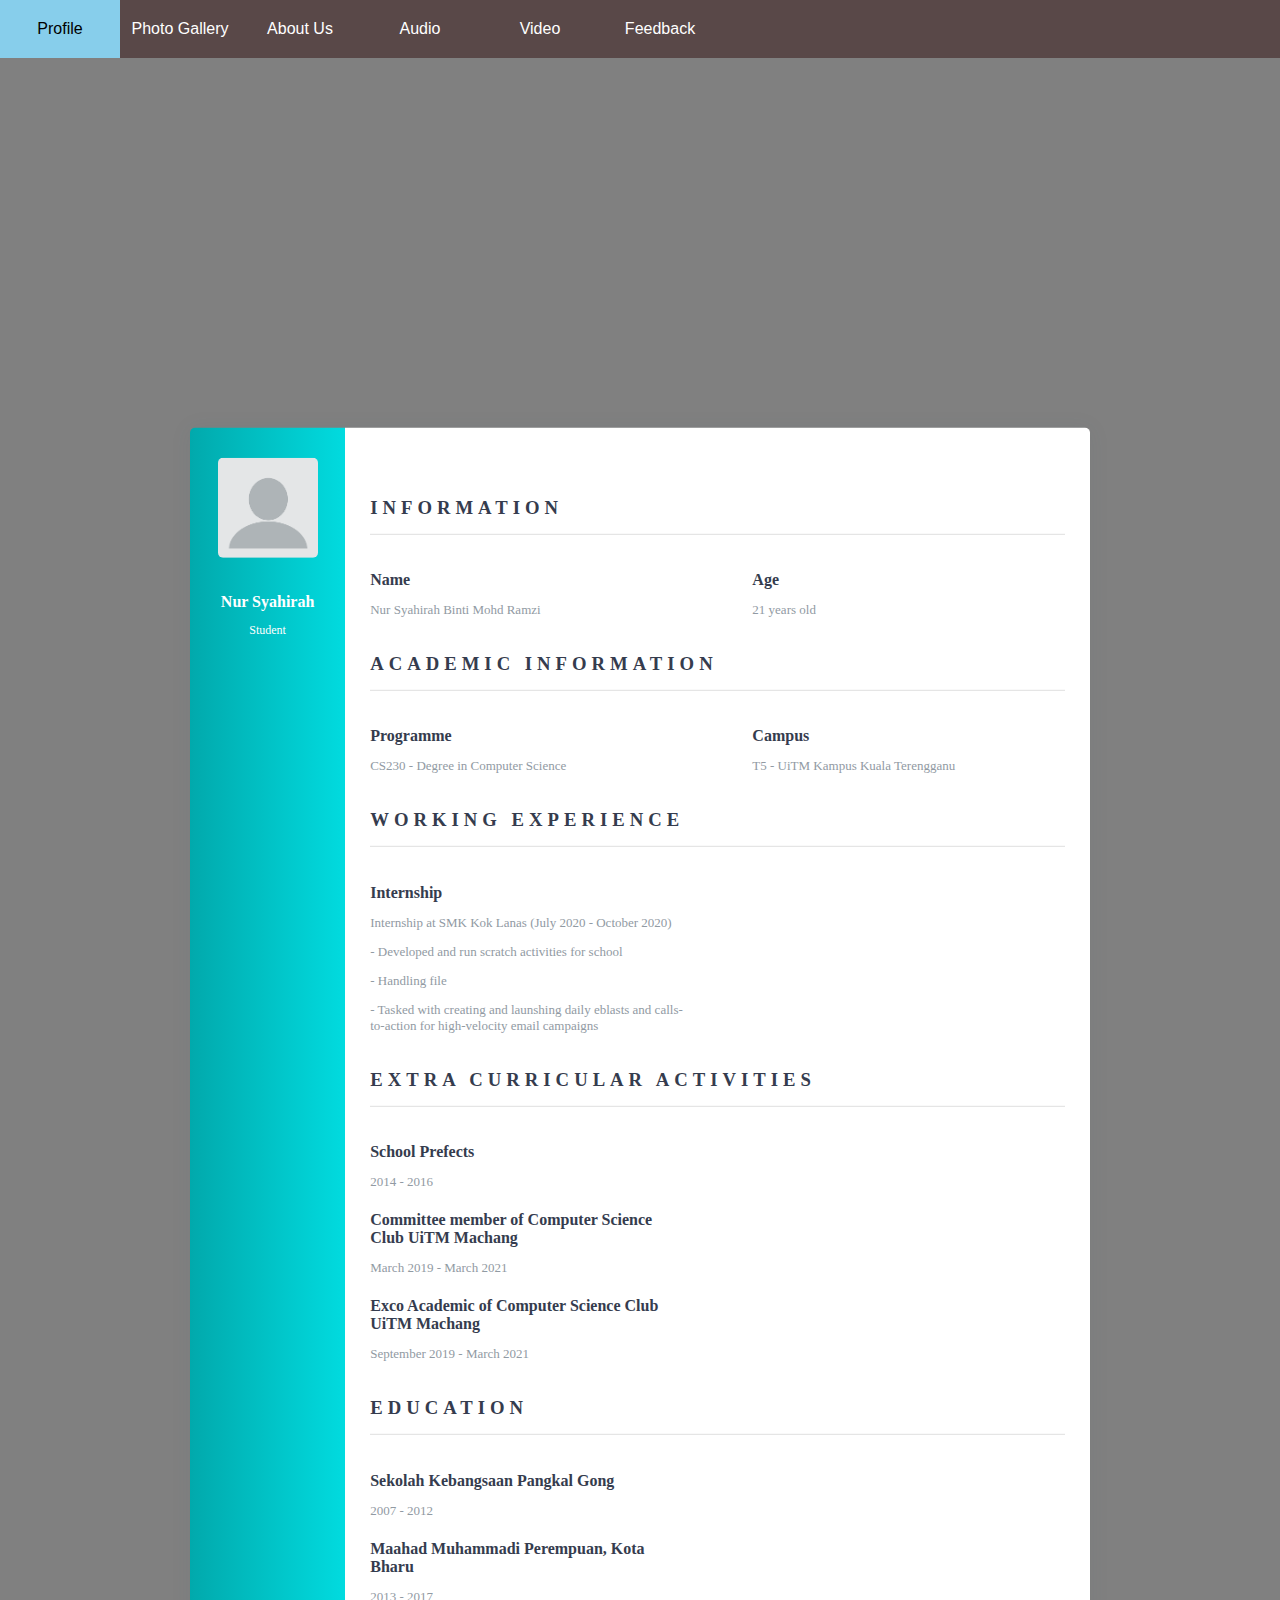
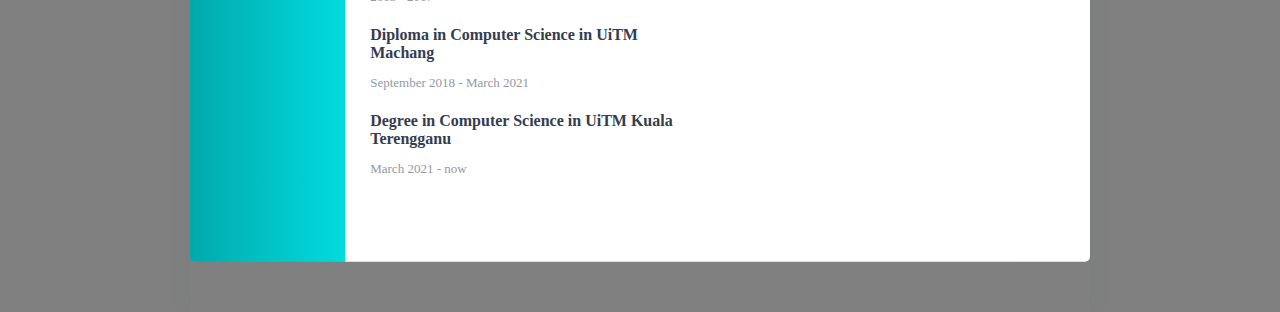
<file: index.html>
<!DOCTYPE html>
<html lang="en">
<head>
    <meta charset="UTF-8">
    <title>Profile</title>

    <link rel="stylesheet" href="index.css">
</head>

<body>
    <nav>
        <ul>
            <li><a href="index.html">Profile</a></li>
            <li><a href="photo_Gallery.html">Photo Gallery</a></li>
            <li><a href="about_us.html">About Us</a></li>
            <li><a href="audio.html">Audio</a></li>
            <li><a href="video.html">Video</a></li>
            <li><a href="feedback.html">Feedback</a></li>
        </ul>
    </nav>

    <div class="wrapper">
        <div class="left">
            <img src = "image/profile.png" alt="user" width="100">
            <h4>Nur Syahirah</h4>
            <p>Student</p>
        </div>

        <div class="right">
            <div class="info">
                <h3>Information</h3>
                <div class = "info_data">
                    <div class="data">
                        <h4>Name</h4>
                        <p>Nur Syahirah Binti Mohd Ramzi</p>
                    </div>
                    <div class="data">
                        <h4>Age</h4>
                        <p>21 years old</p>
                    </div>
                </div>
            </div>

            <div class="projects">
                <h3>Academic Information</h3>
                <div class="projects_data">
                    <div class="data">
                        <h4>Programme</h4>
                        <p>CS230 - Degree in Computer Science</p>
                    </div>
                    <div class="data">
                        <h4>Campus</h4>
                        <p>T5 - UiTM Kampus Kuala Terengganu</p>
                    </div>
                </div>
            </div>

            <div class="experience">
                <h3>Working Experience</h3>
                <div class="exp_data">
                    <div class="data">
                        <h4>Internship</h4>
                        <p>Internship at SMK Kok Lanas (July 2020 - October 2020)</p>
                        <p>- Developed and run scratch activities for school</p>
                        <p>- Handling file</p>
                        <p>- Tasked with creating and launshing daily eblasts and calls-to-action for high-velocity email campaigns</p>
                    </div>
                </div>
            </div>

            <div class="activities">
                <h3>Extra Curricular Activities</h3>
                <div class="activities_data">
                    <div class="data">
                        <h4>School Prefects</h4>
                        <p>2014 - 2016</p>
                        <h4>Committee member of Computer Science Club UiTM Machang</h4>
                        <p>March 2019 - March 2021</p>
                        <h4>Exco Academic of Computer Science Club UiTM Machang</h4>
                        <p>September 2019 - March 2021</p>
                    </div>
                </div>
            </div>

            <div class="education">
                <h3>Education</h3>
                <div class="education_data">
                    <div class="data">
                        <h4>Sekolah Kebangsaan Pangkal Gong</h4>
                        <p>2007 - 2012</p>
                        <h4>Maahad Muhammadi Perempuan, Kota Bharu</h4>
                        <p>2013 - 2017</p>
                        <h4>Diploma in Computer Science in UiTM Machang</h4>
                        <p>September 2018 - March 2021</p>
                        <h4>Degree in Computer Science in UiTM Kuala Terengganu</h4>
                        <p>March 2021 - now</p>
                </div>
            </div>

            
        </div>
    </div>

    <p><br></p>

</body>
</html>
</file>
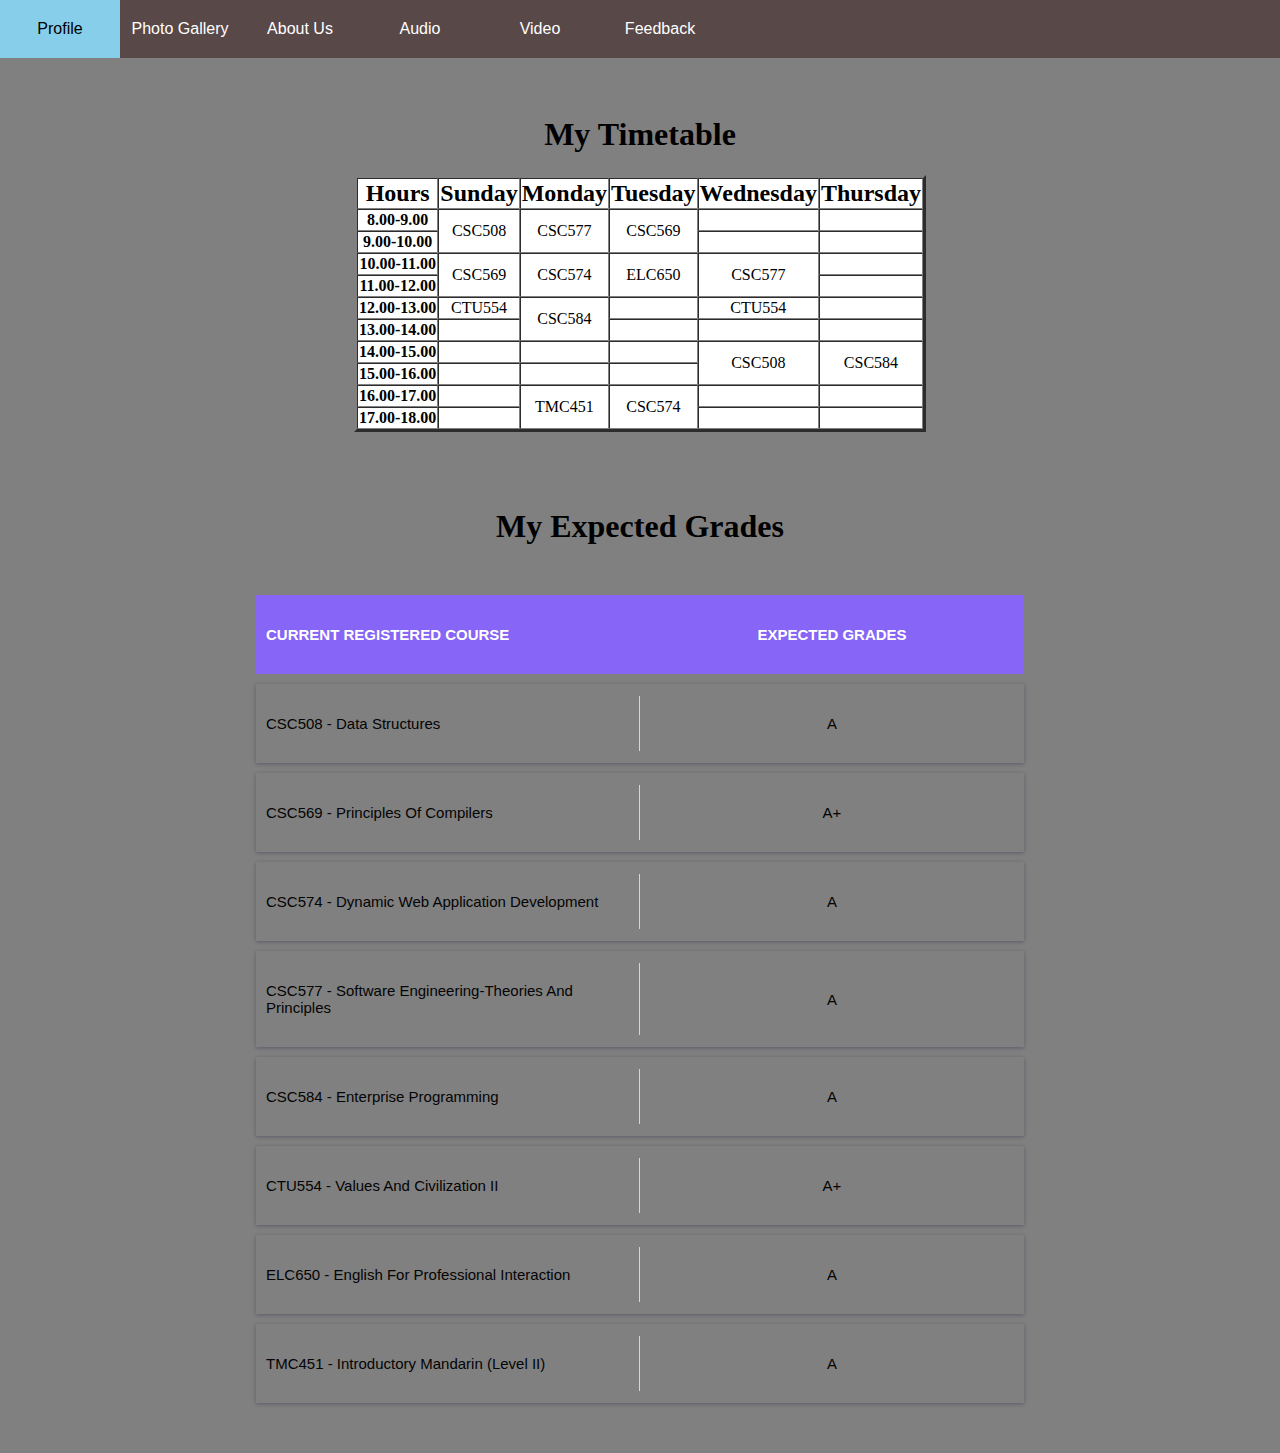
<file: about_us.html>
<!DOCTYPE html>
<html lang="en">
<head>
     
    <title>
		About Us
	</title>

    <link rel="stylesheet" href="about_us.css">
</head>

<body>
    <nav>
        <ul>
            <li><a href="index.html">Profile</a></li>
            <li><a href="photo_Gallery.html">Photo Gallery</a></li>
            <li><a href="about_us.html">About Us</a></li>
            <li><a href="audio.html">Audio</a></li>
            <li><a href="video.html">Video</a></li>
            <li><a href="feedback.html">Feedback</a></li>
        </ul>
    </nav>

    <h1 align="center">
        <br />
        <font size="6">
            My Timetable
        </font>
    </h1>

    <table border ="3" cellspacing="0" align="center" bgcolor="white">
     

        <tr align="center">
            <th><font size = "5">Hours</font></th>
            <th><font size = "5">Sunday</font></th>
            <th><font size = "5">Monday</font></th>
            <th><font size = "5">Tuesday</font></th>
            <th><font size = "5">Wednesday</font></th>
            <th><font size = "5">Thursday</font></th>
        </tr>

        <tr align="center">
            <th>8.00-9.00</th>
            <td rowspan = "2">CSC508</td>
            <td rowspan = "2">CSC577</td>
            <td rowspan = "2">CSC569</td>
            <td></td>
            <td></td>
        </tr>

        <tr align="center">
            <th>9.00-10.00</th>
            <td></td>
            <td></td>
        </tr>

        <tr align="center">
            <th>10.00-11.00</th>
            <td rowspan = "2">CSC569</td>
            <td rowspan = "2">CSC574</td>
            <td rowspan = "2">ELC650</td>
            <td rowspan = "2">CSC577</td>
            <td></td>
        </tr>

        <tr align="center">
            <th>11.00-12.00</th>
            <td></td>
        </tr>

        <tr align="center">
            <th>12.00-13.00</th>
            <td>CTU554</td>
            <td rowspan = "2">CSC584</td>
            <td></td>
            <td>CTU554</td>
            <td></td>
        </tr>

        <tr align="center">
            <th>13.00-14.00</th>
            <td></td>
            <td></td>
            <td></td>
            <td></td>
        </tr>

        <tr align="center">
            <th>14.00-15.00</th>
            <td></td>
            <td></td>
            <td></td>
            <td rowspan="2">CSC508</td>
            <td rowspan = "2">CSC584</td>
        </tr>

        <tr align="center">
            <th>15.00-16.00</th>
            <td></td>
            <td></td>
            <td></td>
        </tr>

        <tr align="center">
            <th>16.00-17.00</th>
            <td></td>
            <td rowspan="2">TMC451</td>
            <td rowspan = "2">CSC574</td>
            <td></td>
            <td></td>
        </tr>

        <tr align="center">
            <th>17.00-18.00</th>
            <td></td>
            <td></td>
            <td></td>
        </tr>
    </table>
    
    <br />
    <h1 align="center">
        <br />
        <font size="6">
            My Expected Grades
        </font>
    </h1>

<div class="table-box">
<div class="table-row table-head" >
    <div class="table-cell first-cell">
        <p>CURRENT REGISTERED COURSE</p>
    </div>
    <div class="table-cell">
        <p>EXPECTED GRADES</p>
    </div>
</div>

<div class="table-row">
    <div class="table-cell first-cell">
        <p>CSC508 - Data Structures</p>
    </div>
    <div class="table-cell last-cell">
        <p>A</p>
    </div>
</div>

<div class="table-row">
    <div class="table-cell first-cell">
        <p>CSC569 - Principles Of Compilers</p>
    </div>
    <div class="table-cell last-cell">
        <p>A+</p>
    </div>
</div>

<div class="table-row">
    <div class="table-cell first-cell">
        <p>CSC574 - Dynamic Web Application Development</p>
    </div>
    <div class="table-cell last-cell">
        <p>A</p>
    </div>
</div>

<div class="table-row">
    <div class="table-cell first-cell">
        <p>CSC577 - Software Engineering-Theories And Principles</p>
    </div>
    <div class="table-cell last-cell">
        <p>A</p>
    </div>
</div>

<div class="table-row">
    <div class="table-cell first-cell">
        <p>CSC584 - Enterprise Programming</p>
    </div>
    <div class="table-cell last-cell">
        <p>A</p>
    </div>
</div>

<div class="table-row">
    <div class="table-cell first-cell">
        <p>CTU554 - Values And Civilization II</p>
    </div>
    <div class="table-cell last-cell">
        <p>A+</p>
    </div>
</div>

<div class="table-row">
    <div class="table-cell first-cell">
        <p>ELC650 - English For Professional Interaction</p>
    </div>
    <div class="table-cell last-cell">
        <p>A</p>
    </div>
</div>

<div class="table-row">
    <div class="table-cell first-cell">
        <p>TMC451 - Introductory Mandarin (Level II)</p>
    </div>
    <div class="table-cell last-cell">
        <p>A</p>
    </div>
</div>
</div>

</body>
</html>
</file>
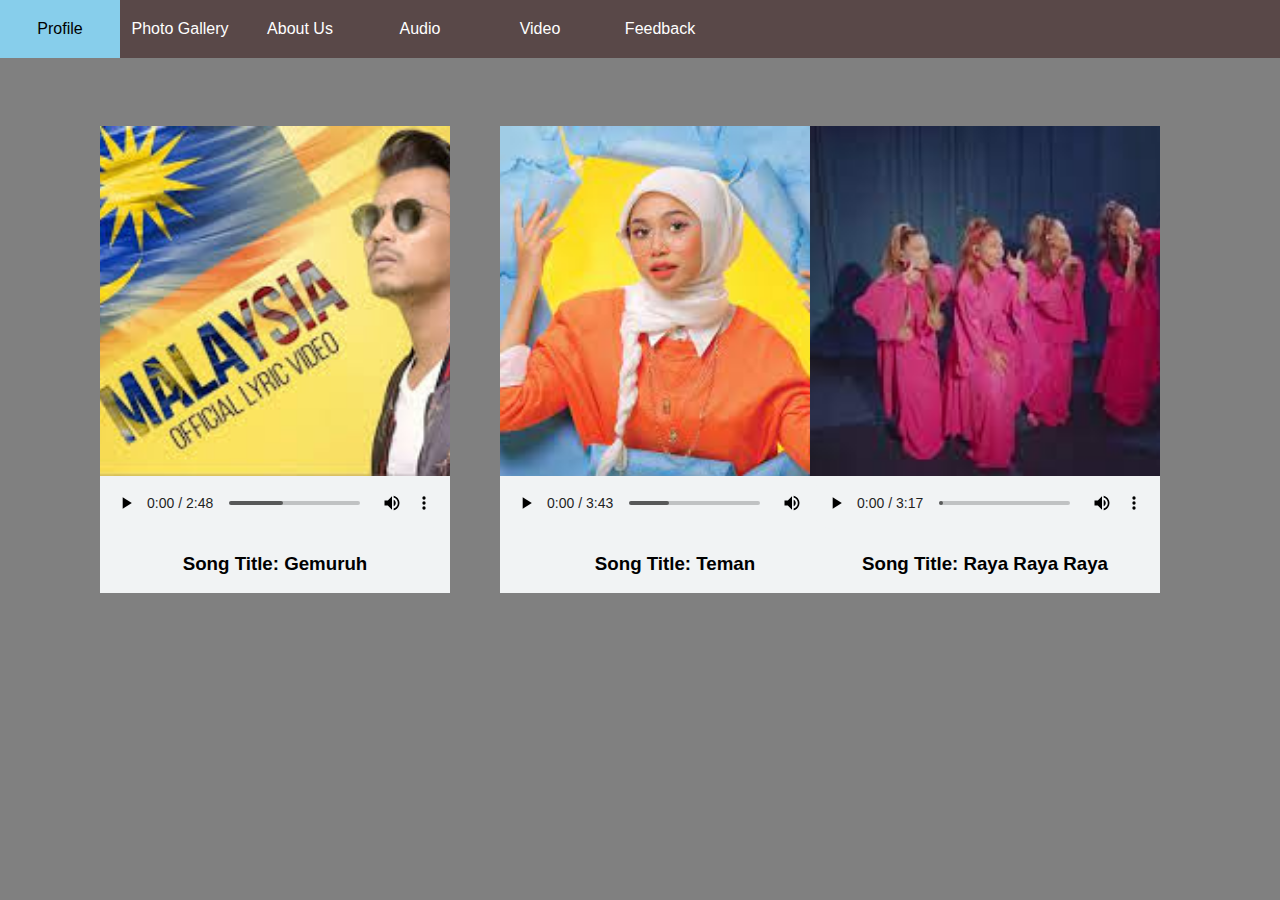
<file: audio.html>
<!DOCTYPE html>
<html lang="en">
<head>
    <meta charset="UTF-8">
    <meta http-equiv="X-UA-Compatible" content="IE=edge">
    <meta name="viewport" content="width=device-width, initial-scale=1.0">
    <title>Audio</title>

	<link rel="stylesheet" href="audio.css">
</head>

<body>
    <nav>
        <ul>
            <li><a href="index.html">Profile</a></li>
            <li><a href="photo_Gallery.html">Photo Gallery</a></li>
            <li><a href="about_us.html">About Us</a></li>
            <li><a href="audio.html">Audio</a></li>
			<li><a href="video.html">Video</a></li>
            <li><a href="feedback.html">Feedback</a></li>
        </ul>
    </nav>

	<br />

	<div class = "player1">
		<div class="imgBx">
			<img src="image/faizal tahir.jpg">
		</div>

		<audio controls>
			<source src="audio/gemuruh.mp3" type="audio/mp3">
		</audio>

		<h3 align ="center">Song Title: Gemuruh</h3>
	</div>
	
	<div class="player2">
		<div class = "imgBx">
			<img src="image/teman.jpg">
		</div>

		<audio controls>
			<source src="audio/teman.mp3" type="audio/mp3">
		</audio>

		<h3 align ="center">Song Title: Teman</h3>
	</div>

	<div class="player3">
		<div class = "imgBx">
			<img src="image/dolla.jpg">
		</div>

		<audio controls>
			<source src="audio/dolla.mp3" type="audio/mp3">
		</audio>

		<h3 align ="center">Song Title: Raya Raya Raya</h3>
	</div>
</body>
</file>
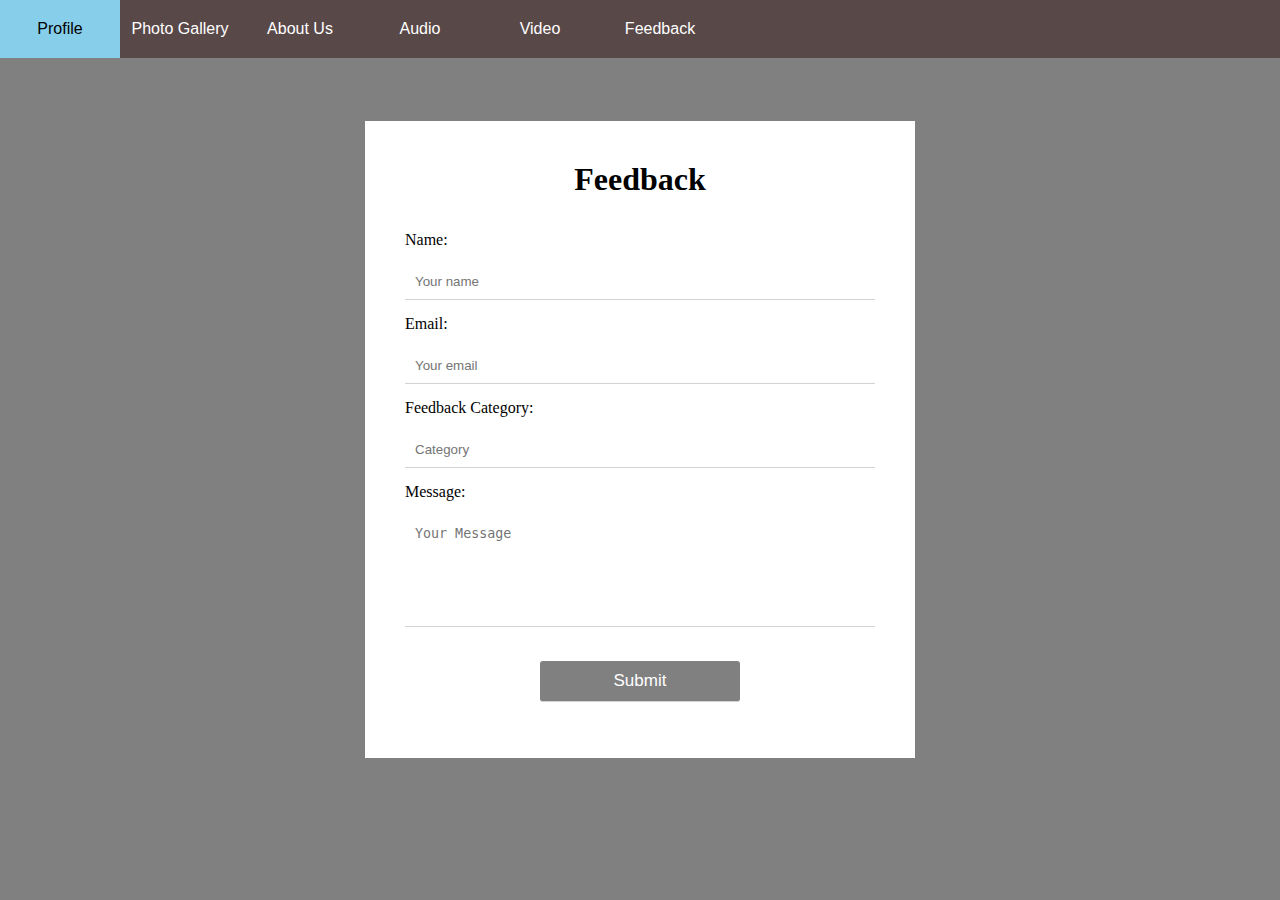
<file: feedback.html>
<!DOCTYPE html>
<html lang="en">

<head>
	<meta charset="UTF-8">
    <meta http-equiv="X-UA-Compatible" content="IE=edge">
    <meta name="viewport" content="width=device-width, initial-scale=1.0">
	<title>Feedback</title>

	<link rel="stylesheet" href="feedback.css">
	
</head>
<body>
	<nav>
        <ul>
            <li><a href="index.html">Profile</a></li>
            <li><a href="photo_Gallery.html">Photo Gallery</a></li>
            <li><a href="about_us.html">About Us</a></li>
            <li><a href="audio.html">Audio</a></li>
			<li><a href="video.html">Video</a></li>
            <li><a href="feedback.html">Feedback</a></li>
        </ul>
    </nav>

	<div id="overlay">
		<form onsubmit="event.preventDefault(); validateForm()">
			<h1>Feedback</h1>

			<br />
			<label for="name">Name:</label>
			<input type="text" id="name" placeholder="Your name">
			<small class="error"></small>

			<label for="email">Email:</label>
			<input type="text" id="email" placeholder="Your email">
			<small class="error"></small>

			<label for="category">Feedback Category:</label>
			<input type="text" id="category" placeholder="Category">
			<small class="error"></small>

			<label for="message">Message:</label>
			<textarea id="message" placeholder="Your Message" rows="6"></textarea>
			<small class="error"></small>

			<div class="center">
				<input type="submit" value="Submit">
				<p id="success"></p>
			</div>
		</form>
	</div>

	<script src = "feedback.js"></script>

	<p><br></p>
</body>
</html>
</file>
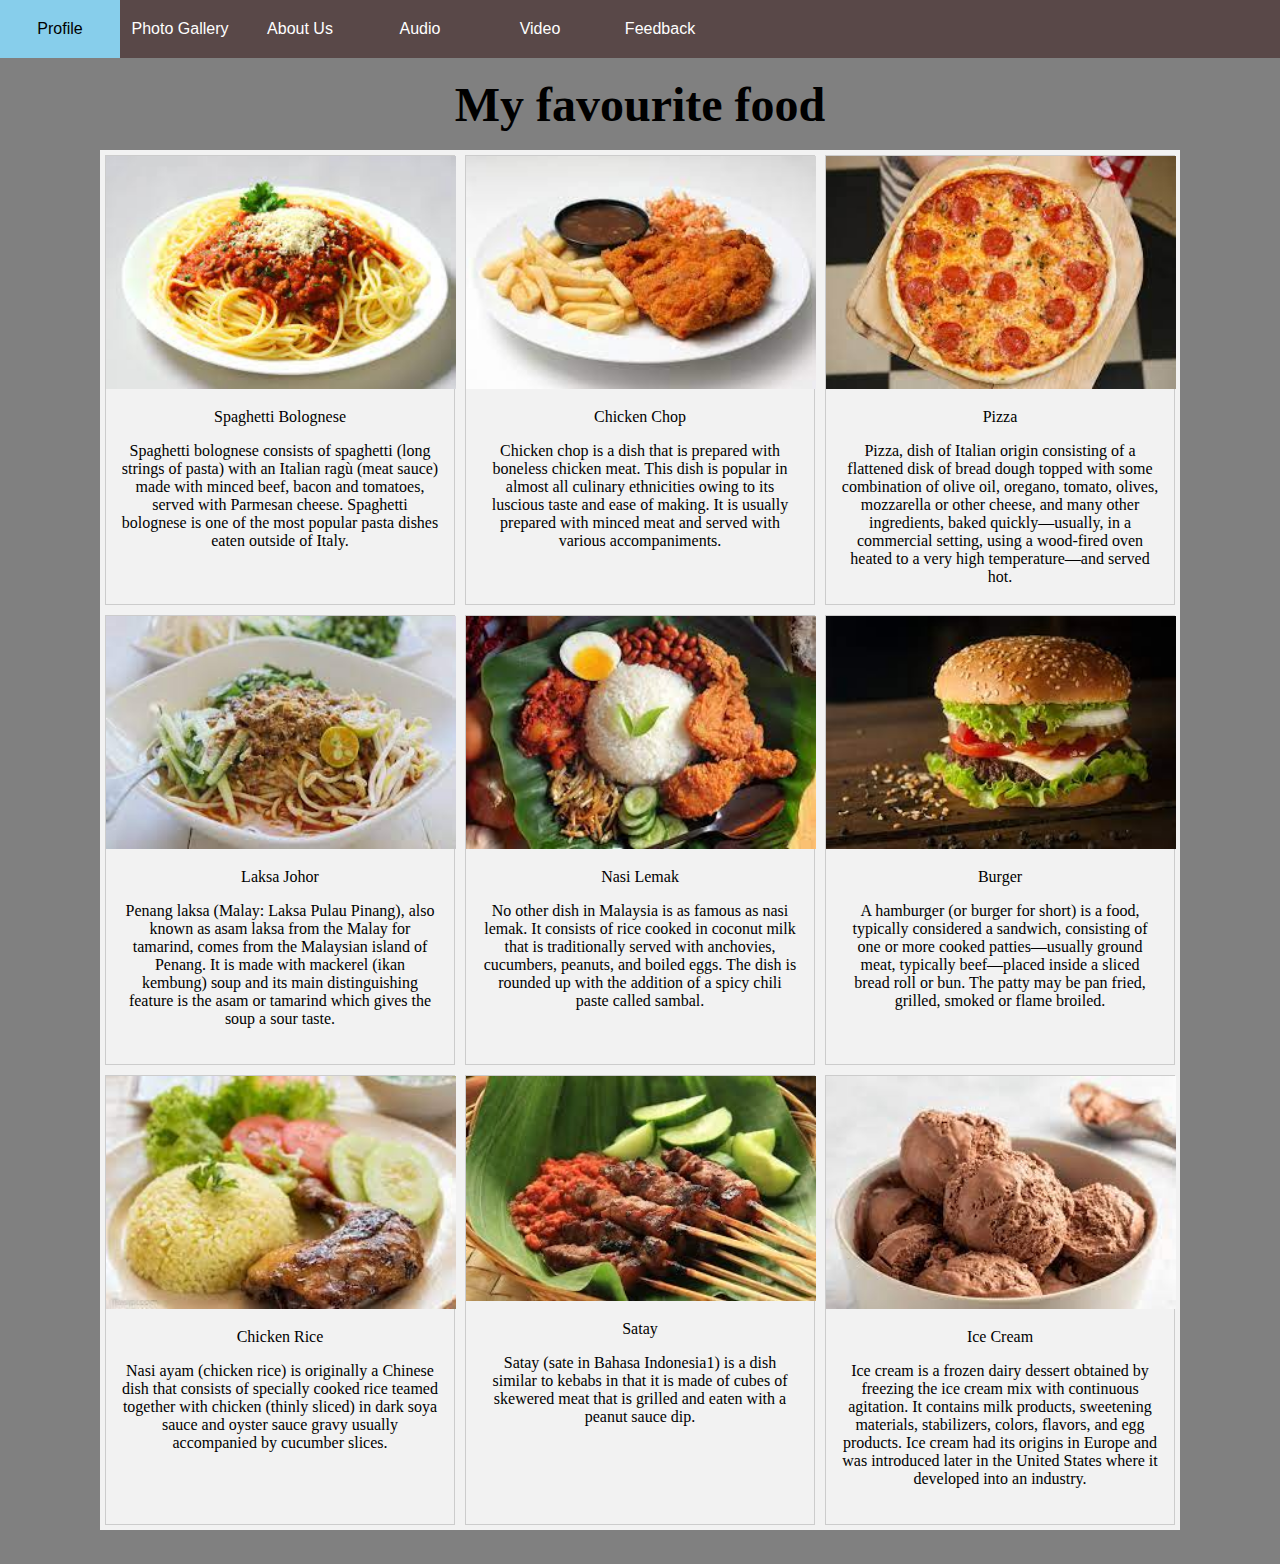
<file: photo_Gallery.html>
<!DOCTYPE html>
<html lang="en">
<head>
    <meta charset="UTF-8">
    <meta http-equiv="X-UA-Compatible" content="IE=edge">
    <meta name="viewport" content="width=device-width, initial-scale=1.0">
    <title>Photo Gallery</title>

	<link rel="stylesheet" href="photo_Gallery.css">

</head>

<body>
    <nav>
        <ul>
            <li><a href="index.html">Profile</a></li>
            <li><a href="photo_Gallery.html">Photo Gallery</a></li>
            <li><a href="about_us.html">About Us</a></li>
			<li><a href="audio.html">Audio</a></li>
			<li><a href="video.html">Video</a></li>
            <li><a href="feedback.html">Feedback</a></li>
        </ul>
    </nav>

	<h3 align="center">
		<font color="#000000" size="7">
			My favourite food
		</font>
	</h3>

	<div class="container">
		<div class ="photo_Gallery">
			<img width=350 src ="image/spaghetti bolognese.jpg">
			<div class="desc"> Spaghetti Bolognese
				<p>Spaghetti bolognese consists of spaghetti (long strings of pasta) with an Italian ragù (meat sauce) made with minced beef, bacon and tomatoes, served with Parmesan cheese. Spaghetti bolognese is one of the most popular pasta dishes eaten outside of Italy.</p>
	  
			</div>
		</div>
		<div class ="photo_Gallery">
			<img width=350 src ="image/Chicken Chop.jpg">
			<div class="desc">Chicken Chop
				<p>Chicken chop is a dish that is prepared with boneless chicken meat. This dish is popular in almost all culinary ethnicities owing to its luscious taste and ease of making. It is usually prepared with minced meat and served with various accompaniments.</p>
			</div>
		</div>
		<div class ="photo_Gallery">
			<img width=350 width=350 src ="image/pizza.jpg">
			<div class="desc">Pizza
				<p>Pizza, dish of Italian origin consisting of a flattened disk of bread dough topped with some combination of olive oil, oregano, tomato, olives, mozzarella or other cheese, and many other ingredients, baked quickly—usually, in a commercial setting, using a wood-fired oven heated to a very high temperature—and served hot.</p>
			</div>
		</div>
		<div class ="photo_Gallery">
			<img width=350 src ="image/laksa johor.jpg">
			<div class="desc">Laksa Johor
				<p>Penang laksa (Malay: Laksa Pulau Pinang), also known as asam laksa from the Malay for tamarind, comes from the Malaysian island of Penang. It is made with mackerel (ikan kembung) soup and its main distinguishing feature is the asam or tamarind which gives the soup a sour taste.</p>
			</div>
		</div>
		<div class ="photo_Gallery">
			<img width=350 src ="image/nasi lemak.jpg">
			<div class="desc">Nasi Lemak
				<p>No other dish in Malaysia is as famous as nasi lemak. It consists of rice cooked in coconut milk that is traditionally served with anchovies, cucumbers, peanuts, and boiled eggs. The dish is rounded up with the addition of a spicy chili paste called sambal.</p>
			</div>
		</div>
		<div class ="photo_Gallery">
			<img width=350 src ="image/burger ayam.jpg">
			<div class="desc">Burger
				<p>A hamburger (or burger for short) is a food, typically considered a sandwich, consisting of one or more cooked patties—usually ground meat, typically beef—placed inside a sliced bread roll or bun. The patty may be pan fried, grilled, smoked or flame broiled.</p>
			</div>
		</div>
		<div class ="photo_Gallery">
			<img width=350 src ="image/nasi ayam.jpg">
			<div class="desc">Chicken Rice
				<p>Nasi ayam (chicken rice) is originally a Chinese dish that consists of specially cooked rice teamed together with chicken (thinly sliced) in dark soya sauce and oyster sauce gravy usually accompanied by cucumber slices.</p>
			</div>
		</div>
		<div class ="photo_Gallery">
			<img width=350 src ="image/satay.jpg">
			<div class="desc">Satay
				<p>Satay (sate in Bahasa Indonesia1) is a dish similar to kebabs in that it is made of cubes of skewered meat that is grilled and eaten with a peanut sauce dip.</p>
			</div>
		</div>
		<div class ="photo_Gallery">
			<img width=350 src ="image/choc icecream.jpg">
			<div class="desc">Ice Cream
				<p>Ice cream is a frozen dairy dessert obtained by freezing the ice cream mix with continuous agitation. It contains milk products, sweetening materials, stabilizers, colors, flavors, and egg products. Ice cream had its origins in Europe and was introduced later in the United States where it developed into an industry.</p>
			</div>
		</div>
	</div>

	<p><br></p>

</body>
</html>
</file>
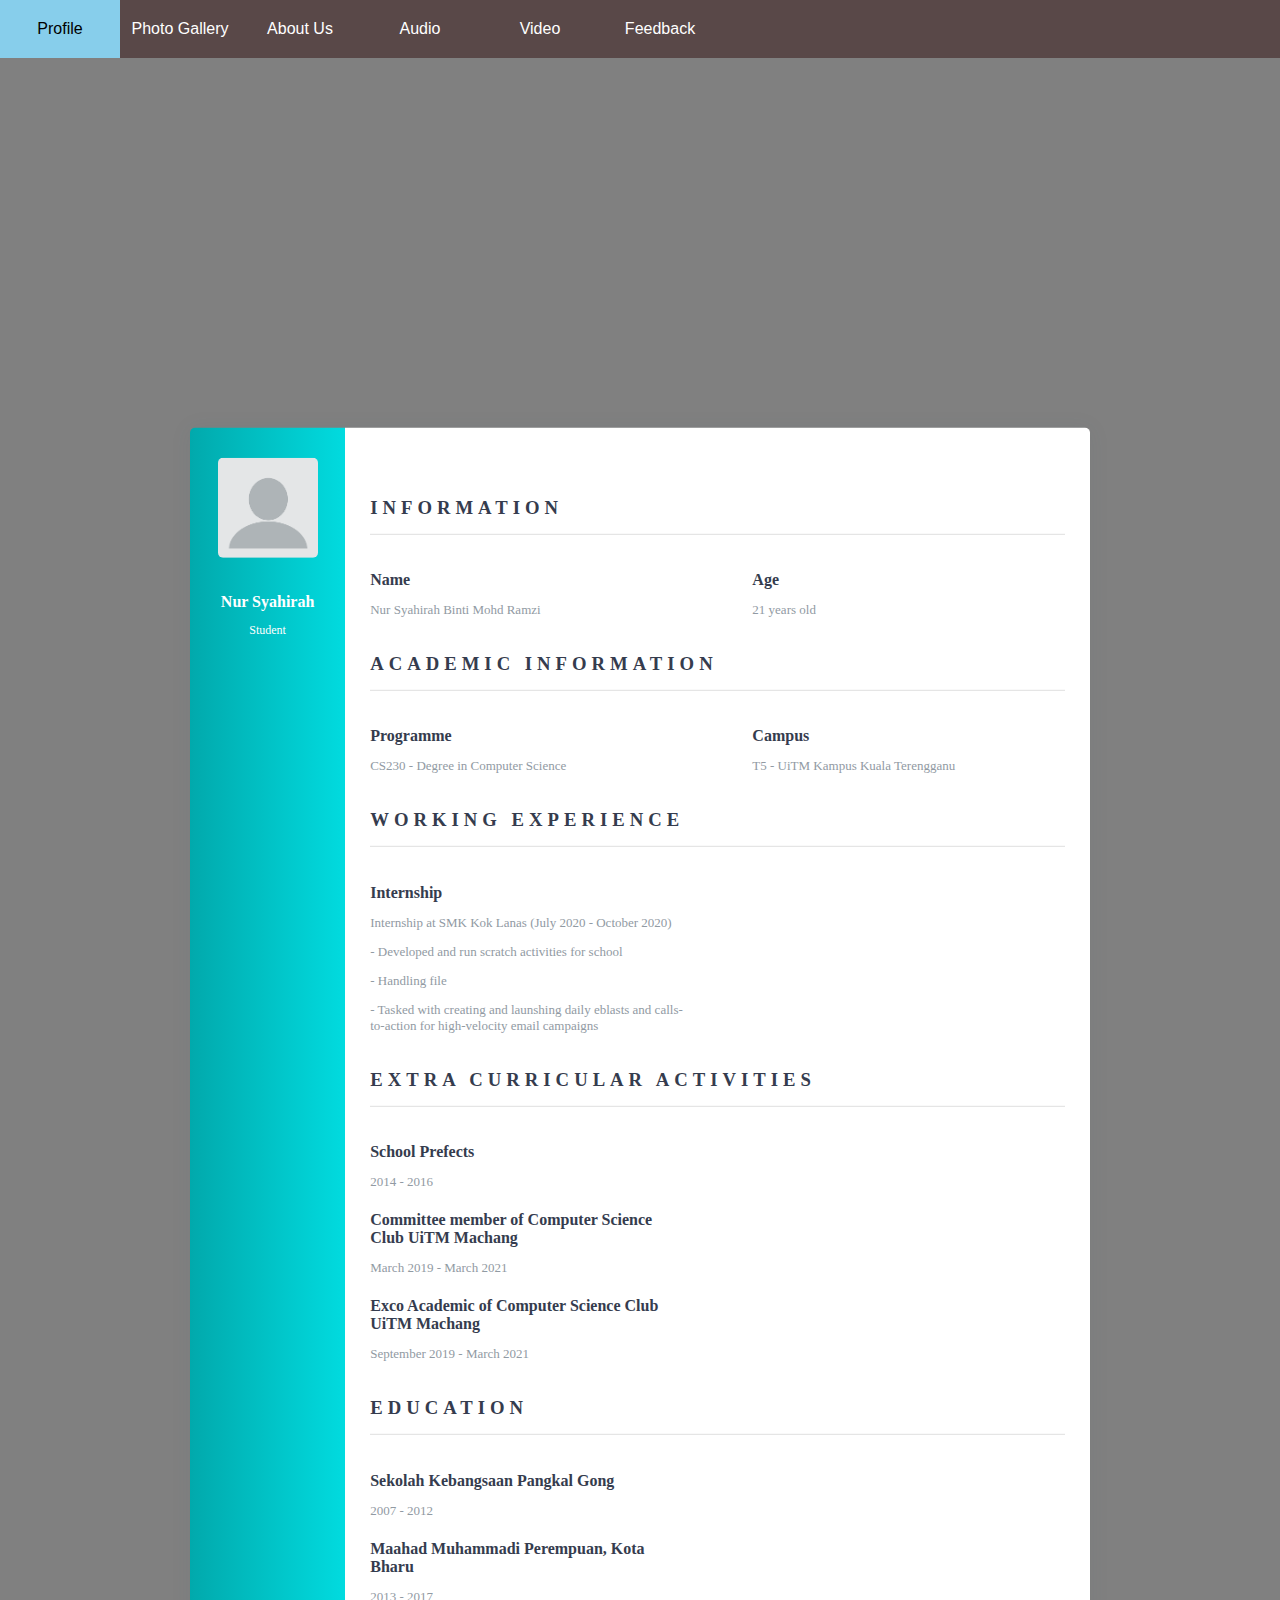
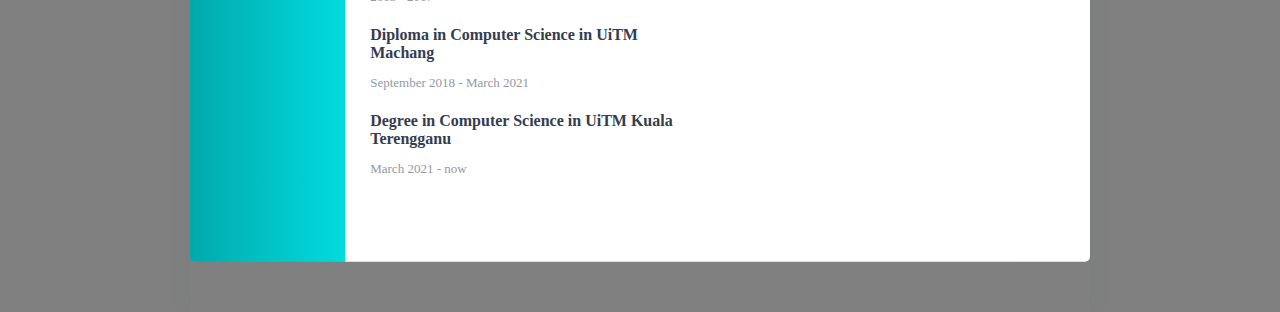
<file: profile.html>
<!DOCTYPE html>
<html lang="en">
<head>
    <meta charset="UTF-8">
    <title>Profile</title>

    <link rel="stylesheet" href="profile.css">


</head>

<body>
    <nav>
        <ul>
            <li><a href="profile.html">Profile</a></li>
            <li><a href="photo_Gallery.html">Photo Gallery</a></li>
            <li><a href="about_us.html">About Us</a></li>
            <li><a href="audio.html">Audio</a></li>
            <li><a href="video.html">Video</a></li>
            <li><a href="feedback.html">Feedback</a></li>
        </ul>
    </nav>

    <div class="wrapper">
        <div class="left">
            <img src = "image/profile.png" alt="user" width="100">
            <h4>Nur Syahirah</h4>
            <p>Student</p>
        </div>

        <div class="right">
            <div class="info">
                <h3>Information</h3>
                <div class = "info_data">
                    <div class="data">
                        <h4>Name</h4>
                        <p>Nur Syahirah Binti Mohd Ramzi</p>
                    </div>
                    <div class="data">
                        <h4>Age</h4>
                        <p>21 years old</p>
                    </div>
                </div>
            </div>

            <div class="projects">
                <h3>Academic Information</h3>
                <div class="projects_data">
                    <div class="data">
                        <h4>Programme</h4>
                        <p>CS230 - Degree in Computer Science</p>
                    </div>
                    <div class="data">
                        <h4>Campus</h4>
                        <p>T5 - UiTM Kampus Kuala Terengganu</p>
                    </div>
                </div>
            </div>

            <div class="experience">
                <h3>Working Experience</h3>
                <div class="exp_data">
                    <div class="data">
                        <h4>Internship</h4>
                        <p>Internship at SMK Kok Lanas (July 2020 - October 2020)</p>
                        <p>- Developed and run scratch activities for school</p>
                        <p>- Handling file</p>
                        <p>- Tasked with creating and launshing daily eblasts and calls-to-action for high-velocity email campaigns</p>
                    </div>
                </div>
            </div>

            <div class="activities">
                <h3>Extra Curricular Activities</h3>
                <div class="activities_data">
                    <div class="data">
                        <h4>School Prefects</h4>
                        <p>2014 - 2016</p>
                        <h4>Committee member of Computer Science Club UiTM Machang</h4>
                        <p>March 2019 - March 2021</p>
                        <h4>Exco Academic of Computer Science Club UiTM Machang</h4>
                        <p>September 2019 - March 2021</p>
                    </div>
                </div>
            </div>

            <div class="education">
                <h3>Education</h3>
                <div class="education_data">
                    <div class="data">
                        <h4>Sekolah Kebangsaan Pangkal Gong</h4>
                        <p>2007 - 2012</p>
                        <h4>Maahad Muhammadi Perempuan, Kota Bharu</h4>
                        <p>2013 - 2017</p>
                        <h4>Diploma in Computer Science in UiTM Machang</h4>
                        <p>September 2018 - March 2021</p>
                        <h4>Degree in Computer Science in UiTM Kuala Terengganu</h4>
                        <p>March 2021 - now</p>
                </div>
            </div>

            
        </div>
    </div>

    <p><br></p>

</body>
</html>
</file>
<file: index.css>
*{
            box-sizing:border-box;
    }
    body {
        margin:0;
        background:gray;
    }
    nav {
        background:#594848;
        width:100%;
        overflow:auto;
    }
    ul {
        margin:0;
        padding:0;
        list-style:none;
    }
    li {
        float:left;
    }
    nav a {
        width:120px;
        display:block;
        text-decoration:none;
        text-align:center;
        background:#594848
        font-size: 17px;
        color:white;
        padding:20px 10px;
        font-family:Arial;
    }
    nav a:hover {
        background:skyblue;
        color:black;
    }
    .wrapper {
        position: absolute;
        top: 130%;
        padding-bottom: 50px;
        left: 50%;
        transform: translate(-50%, -50%);
        width: 900px;
        display: flex;
        box-shadow: 0 1px 20px 0 rgba(69,90,100,0.08);
    }
    .wrapper .left {
        width: 35%;
        background: linear-gradient(to right, #01a9ac, #01dbdf);
        padding: 30px 25px;
        border-top-left-radius: 5px;
        border-bottom-left-radius: 5px;
        text-align: center;
        color: #fff;
    }
    .wrapper .left img {
        margin-bottom: 10px;
        border-radius: 5px;
    }
    .wrapper .left h4 {
        margin-bottom: 10px;
    }
    .wrapper .left p {
        font-size: 12px;
    }
    .wrapper .right {
        width: 200%;
        background: #fff;
        border-top-right-radius: 5px;
        border-bottom-right-radius: 5px;
        padding: 50px 25px;
    }
    .wrapper .right .info,
    .wrapper .right .projects,
    .wrapper .right .experience,
    .wrapper .right .activities,
    .wrapper .right .education {
        margin-bottom: 25px;
    }
    .wrapper .right .info h3,
    .wrapper .right .projects h3,
    .wrapper .right .experience h3,
    .wrapper .right .activities h3,
    .wrapper .right .education h3 {
        margin-bottom: 15px;
        padding-bottom: 15px;
        border-bottom: 1px solid #e0e0e0;
        color: #353c4e;
        text-transform: uppercase;
        letter-spacing: 5px;
    }
    .wrapper .right .info_data,
    .wrapper .right .projects_data,
    .wrapper .right .exp_data,
    .wrapper .right .activities_data,
    .wrapper .right .education_data {
        display: flex;
        justify-content: space-between;
    }
    .wrapper .right .info_data .data,
    .wrapper .right .projects_data .data,
    .wrapper .right .exp_data .data,
    .wrapper .right .activities_data .data,
    .wrapper .right .education_data .data {
        width: 45%;
    }
    .wrapper .right .info_data .data h4,
    .wrapper .right .projects_data .data h4,
    .wrapper .right .exp_data .data h4,
    .wrapper .right .activities_data .data h4,
    .wrapper .right .education_data .data h4 {
        color: #353c4e;
        margin-bottom: 5px;
    }
    .wrapper .right .info_data .data p,
    .wrapper .right .projects_data .data p,
    .wrapper .right .exp_data .data p,
    .wrapper .right .activities_data .data p,
    .wrapper .right .education_data .data p {
        font-size: 13px;
        margin-bottom: 10px;
        color: #919aa3;
    }
</file>
<file: about_us.css>
*{
			box-sizing:border-box;
	}
	body {
		margin:0;
		background:gray;
	}
	nav {
		background:#594848;
		width:100%;
		overflow:auto;
	}
	ul {
		margin:0;
		padding:0;
		list-style:none;
	}
	li {
		float:left;
	}
	nav a {
		width:120px;
		display:block;
		text-decoration:none;
		text-align:center;
		background:#594848
		font-size:17px;
		color:white;
		padding:20px 10px;
		font-family:Arial;
	}
	nav a:hover {
		background:skyblue;
		color:black;
	}
    .table-box {
        margin: 50px auto;
    }
    .table-row {
        display: table;
        width: 60%;
        margin: 10px auto;
        font-family: sans-serif;
        background: transparent;
        padding: 12px 0;
        color: #040404;
        font-size: 15px;
        box-shadow: 0 1px 4px 0 rgba(0,0,50,0.3);
    }
	.table-cell{
        display: table-cell;
        width: 30%;
        text-align: center;
        padding: 4px 0;
        border-right: 1px solid #d6d4d4;
        vertical-align: middle;
    }
    .table-head {
        background: #8665f7;
        box-shadow: none;
        color: #fff;
        font-weight: 600;
    }
    .table-head .table-cell {
        border-right: none;
    }
    .last-cell {
        border-right: none;
    }
    .first-cell {
        text-align: left;
        padding-left: 10px;
    }
</file>
<file: audio.css>
*{
			box-sizing:border-box;
	}
	body {
		margin:0;
		background:gray;
		justify-content: center;
		align-items: center;
		font-family: Arial, Helvetica, sans-serif;
	}
	nav {
		background:#594848;
		width:100%;
		overflow:auto;
	}
	ul {
		margin:0;
		padding:0;
		list-style:none;
	}
	li {
		float:left;
	}
	nav a {
		width:120px;
		display:block;
		text-decoration:none;
		text-align:center;
		background:#594848
		font-size:17px;
		color:white;
		padding:20px 10px;
		font-family:Arial;
	}
    nav a:hover {
		background:skyblue;
		color:black;
	}
	.player1 {
		position : relative;
		width : 350px;
		background : #f1f3f4;
		box-shadow: 0 50px 80px rgba(0,0,0,0,25);
		margin: 10px auto;
        top: 40px;
        float: left;
        left: 100px;
	}
    .player2 {
        position : relative;
		width : 350px;
		background : #f1f3f4;
		box-shadow: 0 50px 80px rgba(0,0,0,0,25);
		margin: 10px auto;
        top: 40px;
        float: left;
        left: 150px;
    }
    .player3 {
        position : relative;
		width : 350px;
		background : #f1f3f4;
		box-shadow: 0 50px 80px rgba(0,0,0,0,25);
		margin: 10px auto;
        top: 40px;
        float: right;
        right: 120px;
        
    }
	.player1 .imgBx,
    .player2 .imgBx,
    .player3 .imgBx {
		position : relative;
		width : 100%;
		height : 350px;
	}
	.player1 .imgBx img,
    .player2 .imgBx img,
    .player3 .imgBx img {
		position: absolute;
		top: 0;
		left: 0;
		width: 100%;
		height: 100%;
		object-fit: cover;
	}
	.player1 audio,
    .player2 audio,
    .player3 audio {
		width: 100%;
		outline: none;
	}
</file>
<file: feedback.css>
*{
			box-sizing:border-box;
	}
	body {
		margin:0;
		background:gray;
		justify-content: center;
		align-items: center;
	}
	nav {
		background:#594848;
		width:100%;
		overflow:auto;
	}
	ul {
		margin:0;
		padding:0;
		list-style:none;
	}
	li {
		float:left;
	}
	nav a {
		width:120px;
		display:block;
		text-decoration:none;
		text-align:center;
		background:#594848
		font-size:17px;
		color:white;
		padding:20px 10px;
		font-family:Arial;
	}
	nav a:hover {
		background:skyblue;
		color:black;
	}
	#overlay {
		width: 100%;
		height: 100%;
		overflow: auto;
	}
	form {
		max-width: 550px;
		width: 90%;
		background: white;
		margin: 7vh auto 0 auto;
		padding: 40px;
		border-radius: border-box;

	}
	h1 {
		margin: 0;
		text-align: center;
	}
	label {
		display: block;
		margin: 15px 0;
	}
	input, textarea {
		width: 100%;
		padding: 10px;
		box-sizing: border-box;
		outline: none;
		resize: none;
		border: none;
		border-bottom: 1px solid #D3D3D3;
	}
	input[type="text"]:focus, textarea:focus {
		border-bottom: 1px solid rgba(255, 0, 106);
	}
	textarea::-webkit-scrollbar {
		width: 4px;
	}
	textarea::-webkit-scrollbar-thumb {
		background-color: rgba(255, 0, 106);
	}
	.center {
		text-align: center;
	}
	input[type="submit"] {
		margin-top: 30px;
		width: 90%;
		max-width: 200px;
		background: gray;
		color: white;
		font-size: 17px;
		cursor: pointer;
		border-radius: 3px;
	}
	.error {
		color: red;
	}
	.error-border {
		border-bottom: 1px solid red;
	}
	#success {
		color: #28a745;
	}
</file>
<file: photo_Gallery.css>
*{
			box-sizing:border-box;
		}
	html, body {
		height: 100%;
		margin:0;
		background:gray;
	}
	nav {
		background:#594848;
		width:100%;
		overflow:auto;
	}
	ul {
		margin:0;
		padding:0;
		list-style:none;
	}
	li {
		float:left;
	}
	nav a {
		width:120px;
		display:block;
		text-decoration:none;
		text-align:center;
		background:#594848
		font-size:17px;
		color:white;
		padding:20px 10px;
		font-family:Arial;
	}
    nav a:hover {
		background:skyblue;
		color:black;
	}
    .container {
		max-width:1080px;
		margin:auto;
		background:#f2f2f2;
		overflow:auto;
	}
	.photo_Gallery {
		margin:5px;
		border:1px solid #ccc;
		float:left;
		width:350px;
        height:450px;
	}
	.img {
		width:100%;
		height:auto;
	}
	.desc {
		padding:15px;
		text-align:center;
	}
</file>
<file: profile.css>
*{
            box-sizing:border-box;
    }
    body {
        margin:0;
        background:gray;
    }
    nav {
        background:#594848;
        width:100%;
        overflow:auto;
    }
    ul {
        margin:0;
        padding:0;
        list-style:none;
    }
    li {
        float:left;
    }
    nav a {
        width:120px;
        display:block;
        text-decoration:none;
        text-align:center;
        background:#594848
        font-size: 17px;
        color:white;
        padding:20px 10px;
        font-family:Arial;
    }
    nav a:hover {
        background:skyblue;
        color:black;
    }
    .wrapper {
        position: absolute;
        top: 130%;
        padding-bottom: 50px;
        left: 50%;
        transform: translate(-50%, -50%);
        width: 900px;
        display: flex;
        box-shadow: 0 1px 20px 0 rgba(69,90,100,0.08);
    }
    .wrapper .left {
        width: 35%;
        background: linear-gradient(to right, #01a9ac, #01dbdf);
        padding: 30px 25px;
        border-top-left-radius: 5px;
        border-bottom-left-radius: 5px;
        text-align: center;
        color: #fff;
    }
    .wrapper .left img {
        margin-bottom: 10px;
        border-radius: 5px;
    }
    .wrapper .left h4 {
        margin-bottom: 10px;
    }
    .wrapper .left p {
        font-size: 12px;
    }
    .wrapper .right {
        width: 200%;
        background: #fff;
        border-top-right-radius: 5px;
        border-bottom-right-radius: 5px;
        padding: 50px 25px;
    }
    .wrapper .right .info,
    .wrapper .right .projects,
    .wrapper .right .experience,
    .wrapper .right .activities,
    .wrapper .right .education {
        margin-bottom: 25px;
    }
    .wrapper .right .info h3,
    .wrapper .right .projects h3,
    .wrapper .right .experience h3,
    .wrapper .right .activities h3,
    .wrapper .right .education h3 {
        margin-bottom: 15px;
        padding-bottom: 15px;
        border-bottom: 1px solid #e0e0e0;
        color: #353c4e;
        text-transform: uppercase;
        letter-spacing: 5px;
    }
    .wrapper .right .info_data,
    .wrapper .right .projects_data,
    .wrapper .right .exp_data,
    .wrapper .right .activities_data,
    .wrapper .right .education_data {
        display: flex;
        justify-content: space-between;
    }
    .wrapper .right .info_data .data,
    .wrapper .right .projects_data .data,
    .wrapper .right .exp_data .data,
    .wrapper .right .activities_data .data,
    .wrapper .right .education_data .data {
        width: 45%;
    }
    .wrapper .right .info_data .data h4,
    .wrapper .right .projects_data .data h4,
    .wrapper .right .exp_data .data h4,
    .wrapper .right .activities_data .data h4,
    .wrapper .right .education_data .data h4 {
        color: #353c4e;
        margin-bottom: 5px;
    }
    .wrapper .right .info_data .data p,
    .wrapper .right .projects_data .data p,
    .wrapper .right .exp_data .data p,
    .wrapper .right .activities_data .data p,
    .wrapper .right .education_data .data p {
        font-size: 13px;
        margin-bottom: 10px;
        color: #919aa3;
    }
</file>
